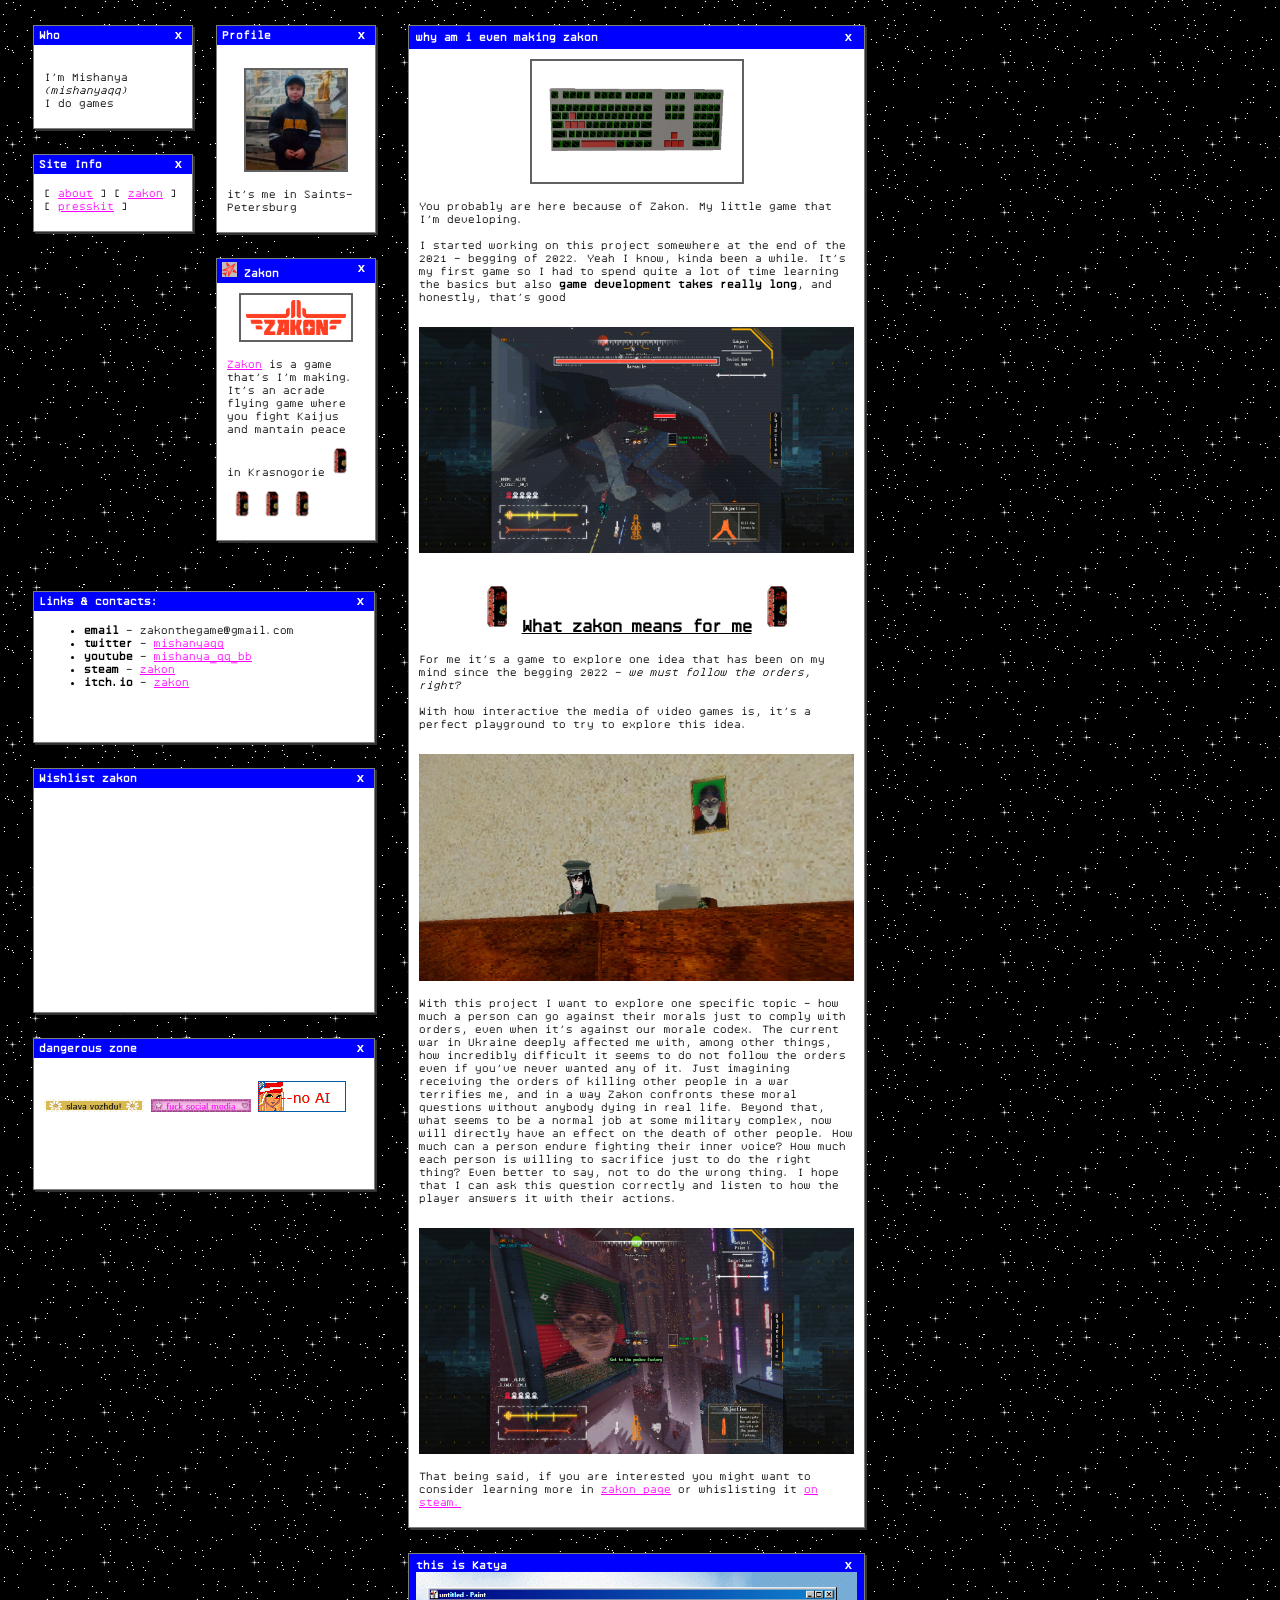
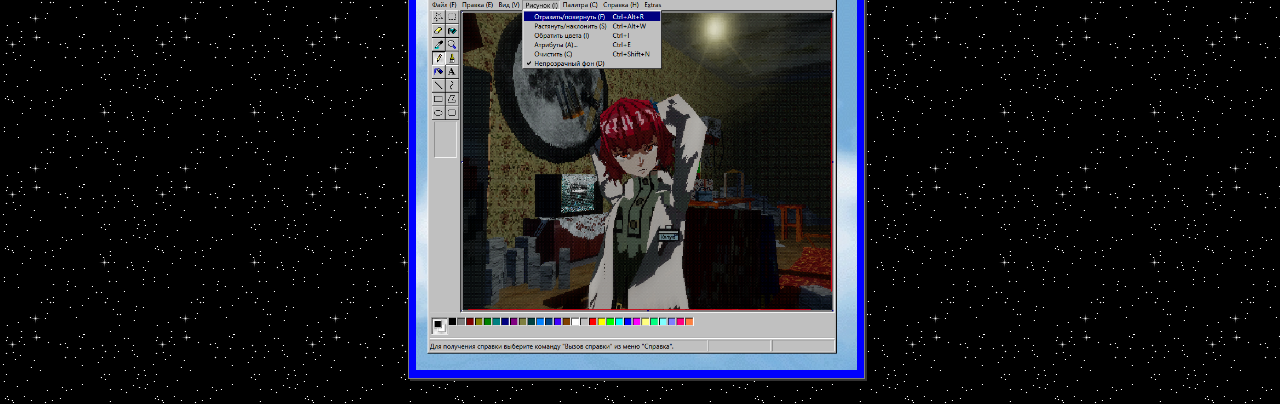
<file: index.html>
<!DOCTYPE html>
<html>

<head>
  <meta http-equiv="content-type" content="text/html; charset=UTF-8">
  <meta charset="UTF-8">
  <meta name="viewport" content="width=device-width, initial-scale=1.0">
  <title>mishanya</title>

  <link href="main.css" rel="stylesheet" type="text/css" media="all">
</head>

<body>
  <div class="sidebar-group">


    <div class="sidebar-box">

      <div class="mini-sidebar">
        <div class="title-bar">Who <div class="right">x</div>
        </div>
        <div class="inner"><br>

          <p>I'm Mishanya<br/><i>(mishanyaqq)</i> <br/> I do games</p>

        </div>
      </div>

      <div class="mini-sidebar">
        <div class="title-bar">Site Info <div class="right">x</div>
        </div>
        <div class="inner">
          <p>
          [ <a href="./about.html">about</a> ] [ <a href="./zakon.htm">zakon</a> ] <br/>[ <a href="./presskit.htm">presskit</a> ] 
          </p>
        </div>
      </div>


    </div>






    <div class="sidebar-box sidebar-second-bar-box">

      <div class="mini-sidebar">
        <div class="title-bar">Profile <div class="right">x</div>
        </div>
        <div class="inner"><br>

          <center><img src="rsc/default.jpg" class="pic profile-pic" height="100px" width="100px"></center>
          <p>it's me in Saints-Petersburg</p>

        </div>
      </div>

      <div class="mini-sidebar">
        <div class="title-bar">
          <img src="rsc/Icon.png" class="icon" height="15px" width="15px">  Zakon <div class="right">x</div>
        </div>
        <div class="inner">
          <center><img src="rsc/Logo Color.png" class="pic" height="100px" width="100px"></center>

          <p><a href="./zakon.htm">Zakon</a> is a game that's I'm making. It's an acrade flying game where you fight Kaijus and mantain peace in Krasnogorie<img src="./rsc/yashka.gif" width="30px" height="30px"><img src="./rsc/yashka.gif" width="30" height="30px"><img src="./rsc/yashka.gif" width="30" height="30px"><img src="./rsc/yashka.gif" width="30" height="30px">
          </p>
        </div>
      </div>


    </div>


    <div class="wide-sidebar">
      <div class="title-bar">Links & contacts:<div class="right">x</div>
      </div>
      <div class="inner">
        <ul>
          <li><b>email</b> - zakonthegame@gmail.com</li>
          <li><b>twitter</b> - <a href="https://x.com/mishanyaqq">mishanyaqq</a></li>
          <li><b>youtube</b> - <a href="https://www.youtube.com/@mishanya_qq_bb">mishanya_qq_bb</a></li>
          <li><b>steam</b> - <a href="https://store.steampowered.com/app/1918120/zakon/">zakon</a></li>
          <li><b>itch.io</b> - <a href="https://mishanyaqq.itch.io/zakon">zakon</a></li>
        </ul>
      </div>
    </div>

    
    <div class="wide-sidebar">
      <div class="title-bar">Wishlist zakon<div class="right">x</div>
      </div>
      <div class="inner">
        <p>
        <iframe src="https://store.steampowered.com/widget/1918120/" frameborder="0" width="320" height="190"></iframe>
        </p>
      </div>
    </div>

    <div class="wide-sidebar">
      <div class="title-bar">dangerous zone<div class="right">x</div>
      </div>
      <div class="inner">
        <p>
          <img src="rsc/slava_Vozhdu.gif" width="100">
          <img src="rsc/fucksocialmedia.gif" width="100">
          <img src="rsc/noai.gif">
        </p>
      </div>
    </div>
  </div>

  <div class="box">
    <div class="box-title-bar">why am i even making zakon<div class="right">x</div>
    </div>
    <div class="inner">
        <center><img src="rsc/keyboard.gif" class="pic " height="200px" width="200px"></center>

      <p>You probably are here because of Zakon. My little game that I'm developing.</p>

      <p>I started working on this project somewhere at the end of the 2021 - begging of 2022. 
        Yeah I know, kinda been a while. It's my first game so I had to spend quite a lot of time learning the basics but also <b>game development takes really long</b>, and honestly, that's good
      </p>
      <img src="rsc/zakon/barnacle.png">
      <h2><img src="./rsc/yashka.gif" width="50px" height="50px"><u>What zakon means for me</u><img src="./rsc/yashka.gif" width="50px" height="50px"></h1>
      <p>For me it's a game to explore one idea that has been on my mind since the begging 2022 - <i>we must follow the orders, right?</i></p>
      <p>With how interactive the media of video games is, it's a perfect playground to try to explore this idea.</p>
      <img src="rsc/zakon/nastyuha.png">
      <p>With this project I want to explore one specific topic - how much a person can go against their morals just to comply with orders, even when it's against our morale codex. 
The current war in Ukraine deeply affected me with, among other things, how incredibly difficult it seems to do not follow the orders even if you've never wanted any of it. Just imagining receiving the orders of killing other people in a war terrifies me, and in a way Zakon confronts these moral questions without anybody dying in real life.
Beyond that, what seems to be a normal job at some military complex, now will directly have an effect on the death of other people. How much can a person endure fighting their inner voice?
How much each person is willing to sacrifice just to do the right thing? Even better to say, not to do the wrong thing.
I hope that I can ask this question correctly and listen to how the player answers it with their actions.</p>
      <img src="rsc/zakon/vozdhina.png">
      <p>That being said, if you are interested you might want to consider learning more in <a href="./zakon.htm">zakon page</a> or whislisting it <a href="https://store.steampowered.com/app/1918120/zakon/">on steam.</a></p>

    </div>
  </div>
  <div class="box">
    <div class="box-title-bar"> this is Katya<div class="right">x</div>
    <img src="rsc/nu_katyuha.png">
    </div>
    </div>


</body>

</html>
</file>
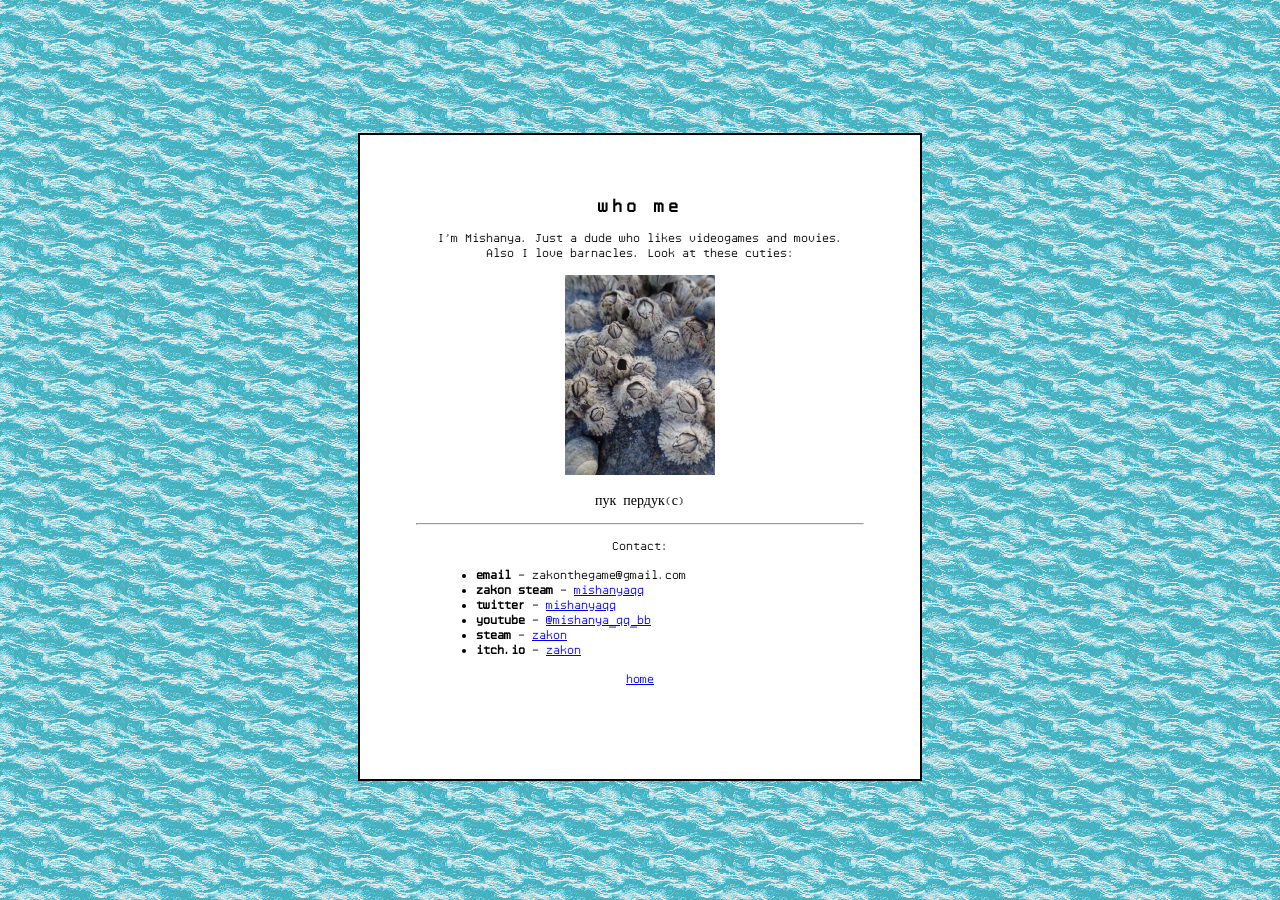
<file: about.html>
<!DOCTYPE html>
<html><head>
<meta http-equiv="content-type" content="text/html; charset=UTF-8">
    <meta charset="UTF-8">
    <title>about debila odnogo</title>
    
    <link href="about.css" rel="stylesheet" type="text/css" media="all">
  </head>
  <body>
  <div class="box">
    <h1>who me</h1>
    <p>I'm Mishanya. Just a dude who likes videogames and movies.<br/>
      Also I love barnacles. Look at these cuties:</p>
    <img src="rsc/barnacle.webp" height="150" width="150"/>
    <p>
    пук пердук(с)
    </p>


    <hr/>
    <p>Contact:</p>
     <ul>
          <li><b>email</b> - zakonthegame@gmail.com</li>
          <li><b>zakon steam</b> - <a href="https://x.com/mishanyaqq">mishanyaqq</a></li>
          <li><b>twitter</b> - <a href="https://x.com/mishanyaqq">mishanyaqq</a></li>
          <li><b>youtube</b> - <a href="https://www.youtube.com/@mishanya_qq_bb">@mishanya_qq_bb</a></li>
          <li><b>steam</b> - <a href="https://store.steampowered.com/app/1918120/zakon/">zakon</a></li>
          <li><b>itch.io</b> - <a href="https://mishanyaqq.itch.io/zakon">zakon</a></li>
        </ul>
      
    <p><a href="./index.html">home</a></p>
    
  </div>
  

</body><j5a9072a1-5724-4814-a22b-ed0e4700ec79></j5a9072a1-5724-4814-a22b-ed0e4700ec79></html>
</file>
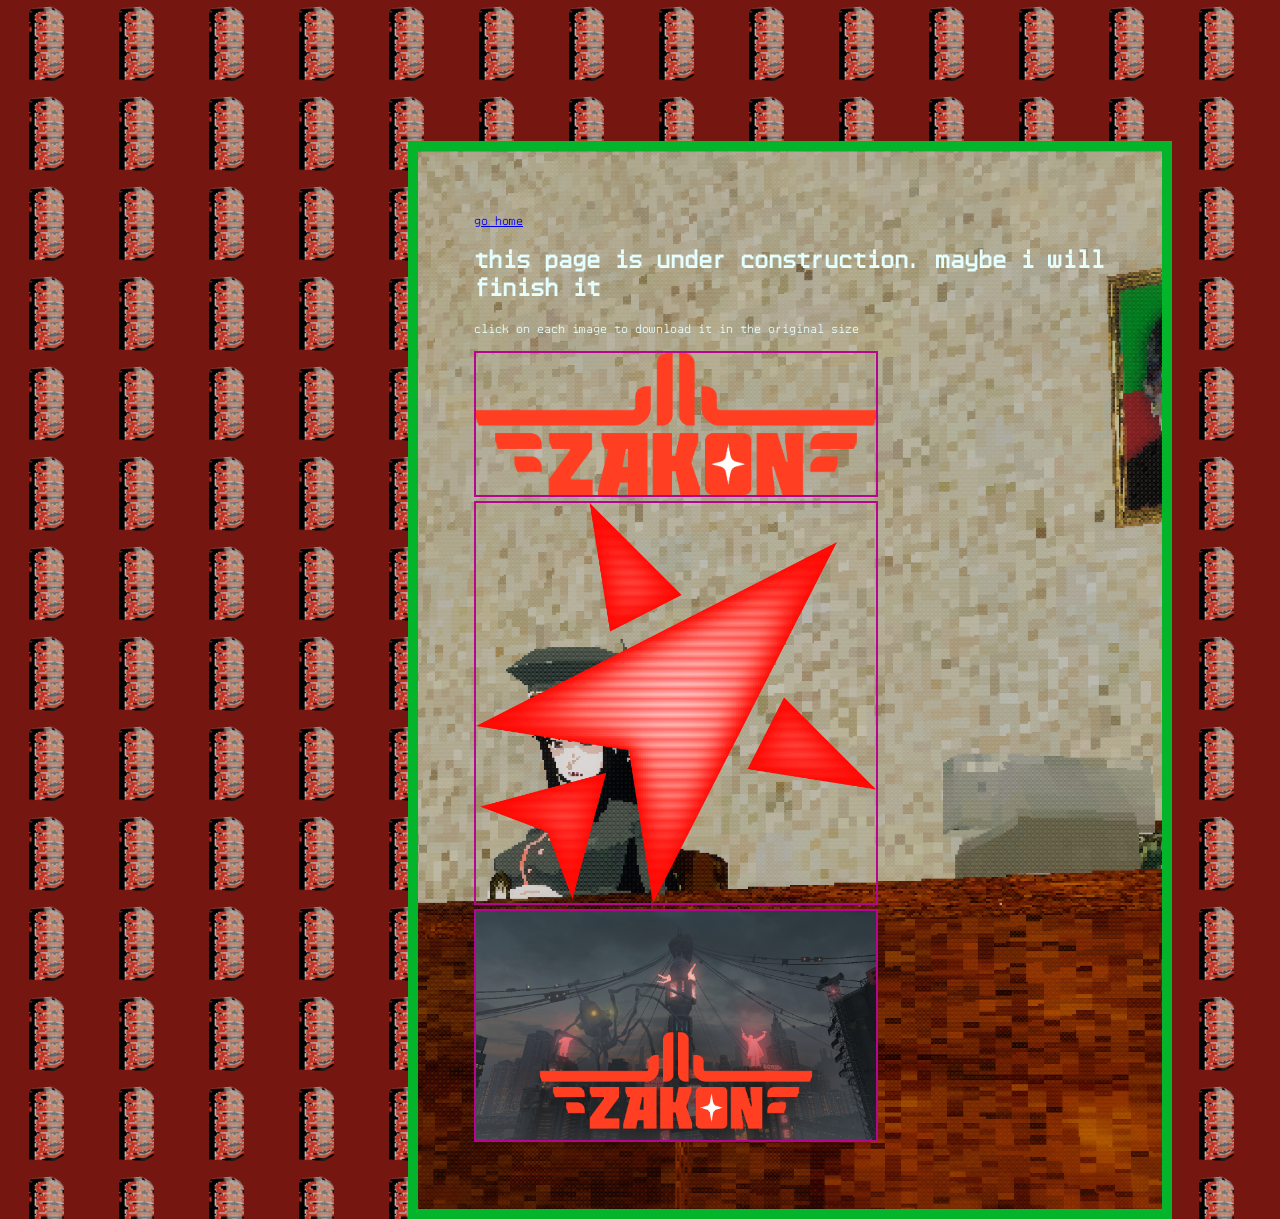
<file: presskit.htm>
<!DOCTYPE html>
<html><head>
<meta http-equiv="content-type" content="text/html; charset=UTF-8">
    <meta charset="UTF-8">
    <meta name="viewport" content="width=device-width, initial-scale=1.0">
    <title>zakon presskit</title>
    <link href="presskit.css" rel="stylesheet" type="text/css" media="all">
  </head>

<body>

  <main>
    <p>
<a href="./index.html">go home</a>
</p>
<h1>this page is under construction. maybe i will finish it</h1>
<p>click on each image to download it in the original size</p>
<p>
<a href="rsc/Logo Color.png" target="_blank"><img src="rsc/Logo Color.png" width="400"></a>
<a href="rsc/Icon.png" target="_blank"><img src="rsc/Icon.png" width="400"></a>
<a href="rsc/capsule.png" target="_blank"><img  src="rsc/capsule.png" width="400"/></a>
</p>
</main>
</body>
</html>
</file>
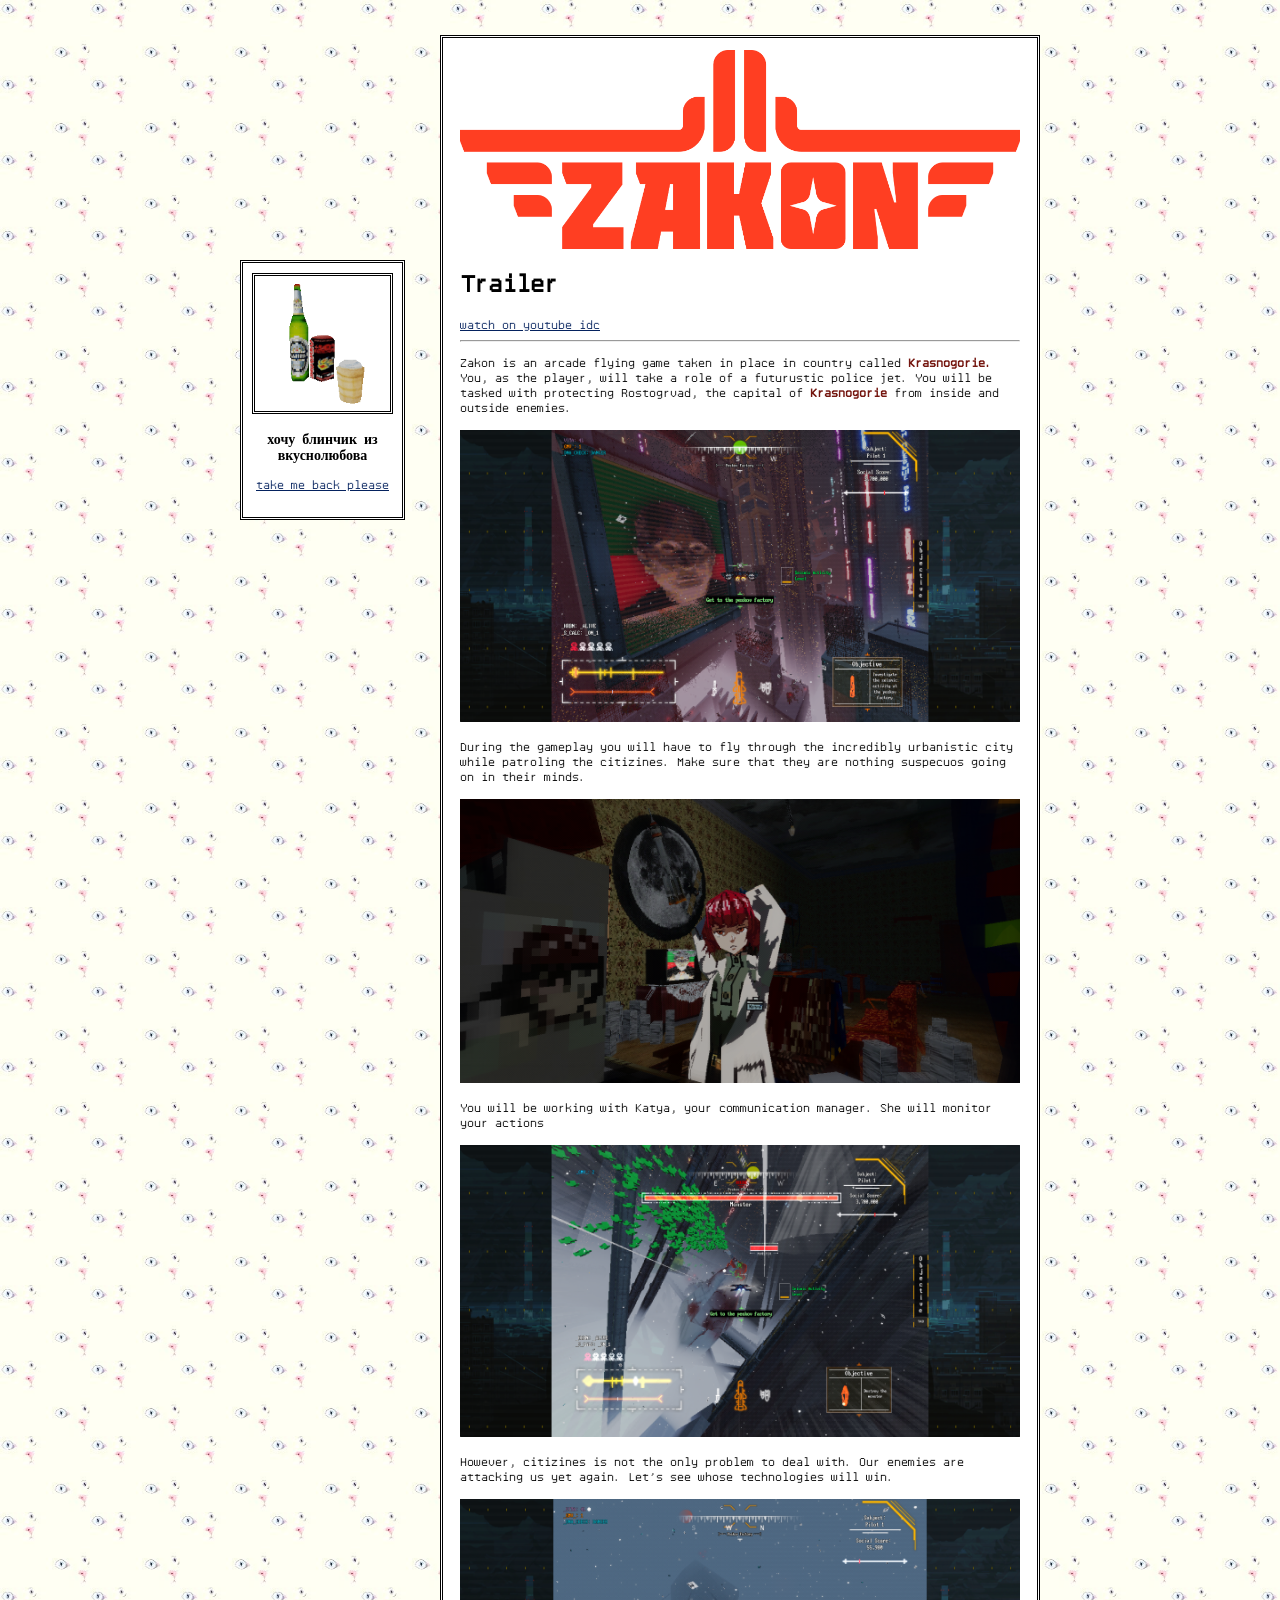
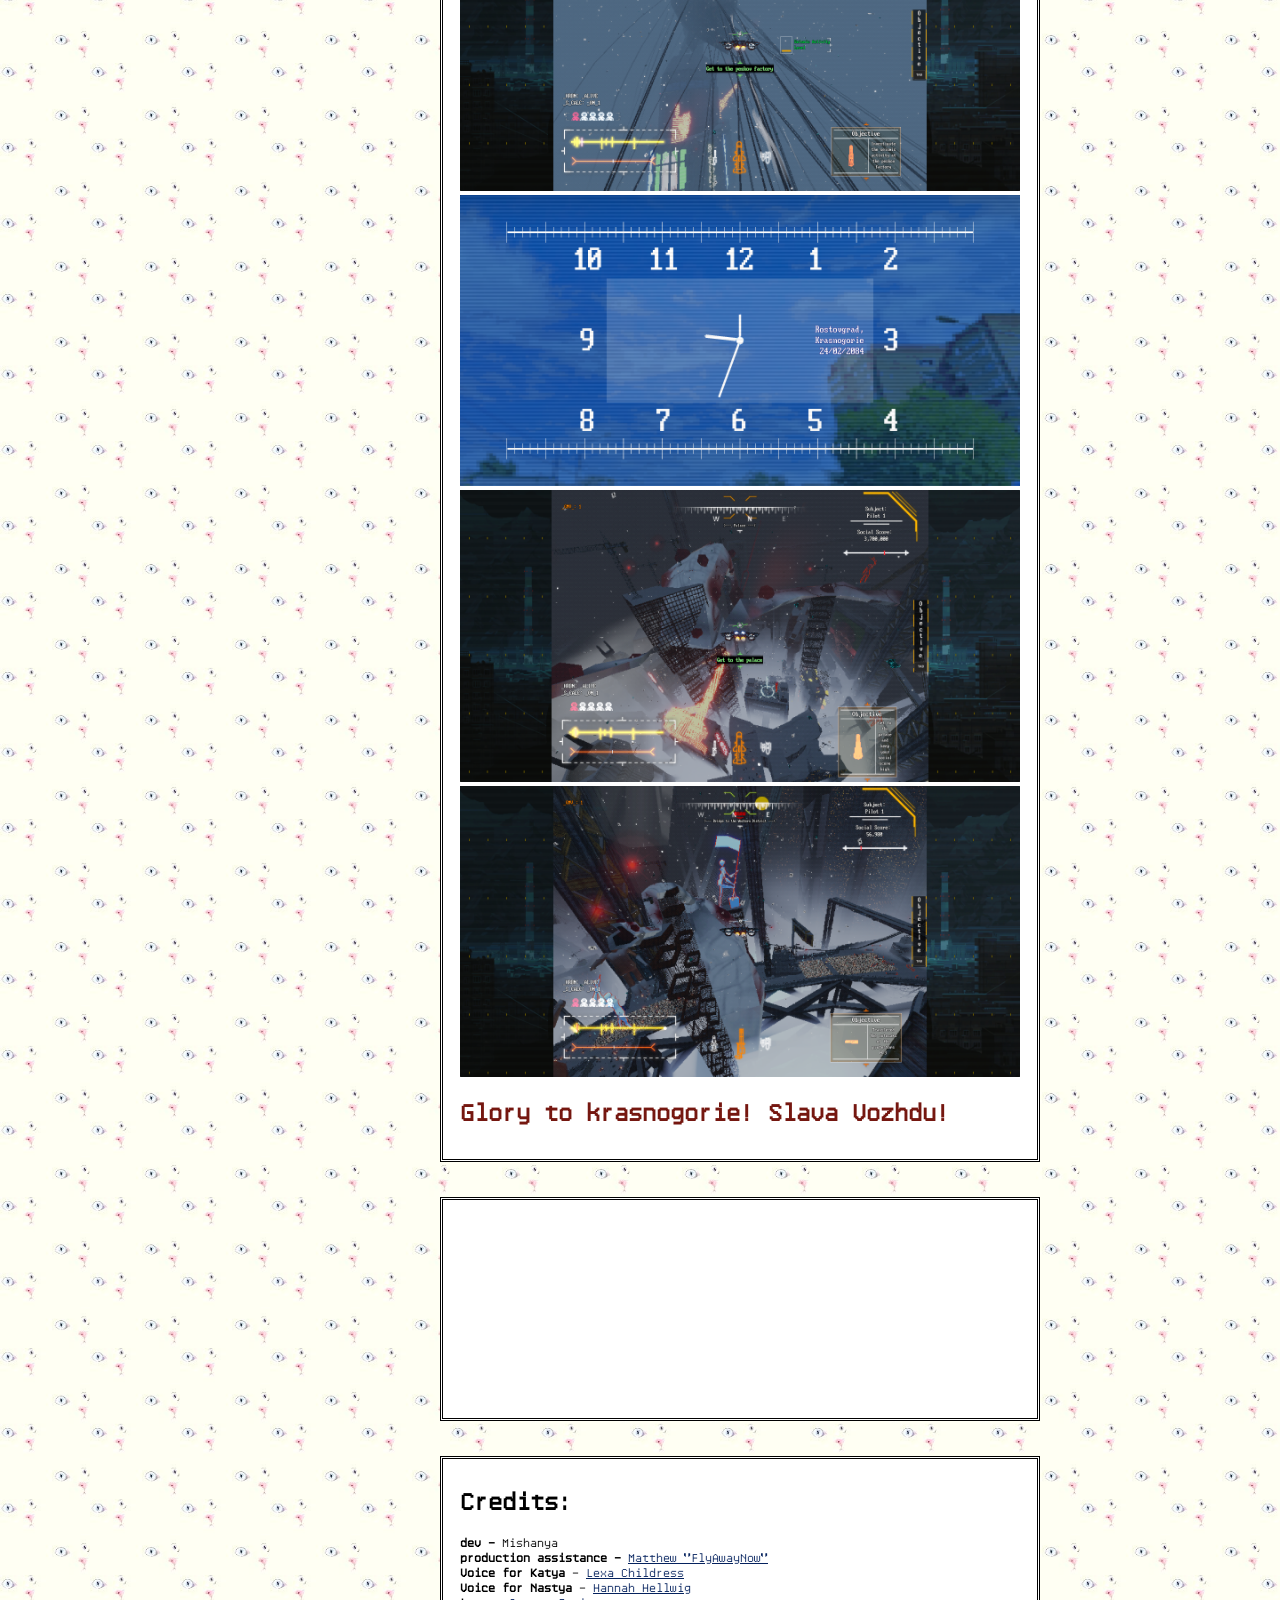
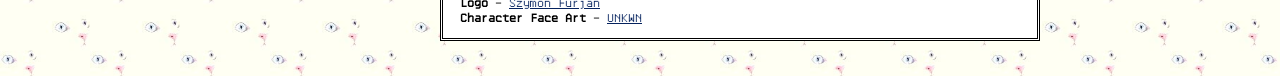
<file: zakon.htm>
<!DOCTYPE html>
<html><head>
<meta http-equiv="content-type" content="text/html; charset=UTF-8">
    <meta charset="UTF-8">
    <meta name="viewport" content="width=device-width, initial-scale=1.0">
    <title>mishanya is making zakon?</title>
    <link href="zakon.css" rel="stylesheet" type="text/css" media="all">
  </head>
  <body><div class="container">
  
  <div class="side"><img src="rsc/morozhka.gif" title="this image is optional obviously">
  <p><b>хочу блинчик из вкуснолюбова</b></p>
  <p><a href="./index.html">take me back please</a></p></div>
  
  
  <div class="main">
    <img src="rsc/Logo Color.png">
    <h1>Trailer</h1>
    <a href="https://www.youtube.com/watch?v=C0aJIjmKlg8"> watch on youtube idc</a>
    <hr/>
    <p>Zakon is an arcade flying game taken in place in country called <b class="big-red">Krasnogorie.</b>
    You, as the player, will take a role of a futurustic police jet. You will be tasked with protecting Rostogrvad, the capital of <b class="big-red">Krasnogorie</b> from inside and outside enemies.</p>
    <a href="rsc/zakon/vozdhina.png" target="_blank"><img src="rsc/zakon/vozdhina.png"></a>
    <p>During the gameplay you will have to fly through the incredibly urbanistic city while patroling the citizines. Make sure that they are nothing suspecuos going on in their minds.</p>
    <a href="rsc/zakon/katyuha.png" target="_blank"><img src="rsc/zakon/katyuha.png"></a>
    <p>You will be working with Katya, your communication manager. She will monitor your actions</p>
    <a href="rsc/zakon/monster.png" target="_blank"><img src="rsc/zakon/monster.png"></a>
    <p>However, citizines is not the only problem to deal with. Our enemies are attacking us yet again. Let's see whose technologies will win.</p>
    <a href="rsc/zakon/blop.png" target="_blank"><img src="rsc/zakon/blop.png"></a>
    <a href="rsc/zakon/clock.png" target="_blank"><img src="rsc/zakon/clock.png"></a>
    <a href="rsc/zakon/blyaaetoktonahuy.png" target="_blank"><img src="rsc/zakon/blyaaetoktonahuy.png"></a>
    <a href="rsc/zakon/corpse.png" target="_blank"><img src="rsc/zakon/corpse.png"></a>
    <h1 class="big-red">Glory to krasnogorie! Slava Vozhdu!</h1>

</div>

        
<div class="main">
  <iframe src="https://store.steampowered.com/widget/1918120/" frameborder="0" width="550" height="190"></iframe>
</div>
<div class="main">
  <h1>Credits:</h1>
  <b>dev - </b> Mishanya <br/>
  <b>production assistance - </b> <a href="https://x.com/flyawayn0w">Matthew "FlyAwayNow" </a><br/>
  <b>Voice for Katya</b> - <a href="https://www.lexachildress.com/"> Lexa Childress </a> <br/>
  <b>Voice for Nastya</b> -  <a href="https://www.hannahhellwig.com/">Hannah Hellwig</a>  <br/>
  <b>Logo</b> -  <a href="https://www.furjandesign.com/">Szymon Furjan </a>  <br/>
  <b>Character Face Art</b> -  <a href="https://archive.org/donate/">UNKWN </a>  <br/>
</div>
</div>
  

</body></html>
</file>
<file: main.css>
@font-face {
    font-family: "welp";
    src: url("rsc/Web437_IBM_Model3x_Alt2.woff");
}

body {
  background: #bebebe url("rsc/stars5.gif"); /*Replace with your own background*/
	font-family: welp;
	font-size: 13px;
  }
  
center {
  text-align: center;
  }
  
a {
  color: #fe00ff;
  }

/*All sidebars go in here.*/  
.sidebar-group {
  position: fixed;
  top: 0;
  margin-top: 25px;
  }
  
/*Code shared by all window-style boxes. To see what different specific sidebar classes look like, check the demo page.*/
.sidebar, .mini-sidebar, .wide-sidebar, .box {

  background: #ffffff;
  border: 1px solid #7e7e7e;
  box-shadow: 2px 2px #333232;
  }
  
/*Prevent image overflow.*/
.sidebar img, .mini-sidebar img, .wide-sidebar img, .box img {
  max-width: 100%;
  height:auto; /*Prevent squishing*/
  }
  
.sidebar, .sidebar-box {
  display: inline-block;
  vertical-align: top;
  width: 160px;
  }
  
/*Container for vertical stacks of multiple mini-sidebars*/
.sidebar-box {
  margin-left: 25px;
  }
.sidebar-second-bar-box {
  margin-left: 16px;
}
  
.sidebar {
  width: 160px;
  margin-left: 5px;
  }
  
.mini-sidebar {
  margin-bottom: 25px;
  }
  
.wide-sidebar {
  margin-left: 25px;
  margin-top: 25px;
  width: 340px;
  min-height: 150px;
  }
  
/*Inside/main text of window boxes.*/
.inner {
  padding: 10px;
  padding-bottom: 5px;
  padding-top: 0px;
  img{
    margin-top: 10px;
  }
  }

/*The title bar at the top of window boxes.*/
.title-bar, .box-title-bar {
  background: #0000ff;
  color: white;
  font-weight: bold;
  padding: 5px;
  padding-top: 3px;
  padding-bottom: 3px;
  img{
    background-color: #bebebe;
  }
  }
  
/*The title bar of boxes has slightly more padding, since there's more room to space text.*/
.box-title-bar {
  padding: 7px;
  padding-top: 5px;
  padding-bottom: 5px;
  }
  
/*For the symbol in the top right corner.*/
.right {
  float: right;
  margin-right: 5px;
  font-family: "Arial", sans-serif;
  line-height: 12px;
  }
  
/*Round circular image.*/
.pic {
  border: #616161 solid 2px;
  padding: 5px;
  }
  
.profile-pic{
  padding: 0;
}

/*Main body text boxes.*/
.box {
  margin-top: 25px;
  margin-left: 400px;
  width: 455px;
  margin-bottom: 25px;
  h2{
    text-align: center;
    align-items: center;
  }
  }
  
  
  
/*this part is a joke. no need to use it.*/
.big-quote {
  font-size: 32px;
  color: #3c5832;
  letter-spacing: 6px;
  word-spacing: 2px;
  font-family: "Garamond", "Bookman", serif;
  position: fixed;
  margin-left: 1050px;
  margin-top: 300px;
  top: 0;
  width: 300px;
  }
  
wide {
  letter-spacing: 16px;
  }
  
midwide {
  letter-spacing: 3px;
  }
</file>
<file: about.css>
@font-face {
    font-family: "welp";
    src: url("rsc/Web437_IBM_Model3x_Alt2.woff");
}

body {
	font-family: welp;
	font-size: 14px;
	background: #8dd0fb url("rsc/water2.webp");
	text-align: center;

}

li {
  text-align: left; 
  margin-left: 20px
  }

h1 {
  text-align: center;
  font-size: 20px;
  letter-spacing:4px;
  }
  
.left {
  text-align:left;
  }

.box {
  margin: 0 auto;
	overflow: auto;
	background-color: #fff;
	border: 2px solid #000;
	width: 32em;
	height: 39em;
	margin-top: 10.5%;
	padding: 3.5em 4em;
}

.box-round {
  margin: 0 auto;
	background-color: #fff;
	border: 2px solid #000;
	width: 32em;
	height: 39em;
	margin-top: 7.5%;
	overflow: auto;
	padding: 20px;
	padding-bottom: 30px;	
	border-radius: 50%;
	padding: 7.5em 6em;
}

.box-noscroll {
  margin: 5% auto 4% auto;
	background-color: #fff;
	border: 2px solid #000;
	width: 32em;
	padding: 3.5em 4em;
}
.old {
	margin-top: 3%;
	margin-bottom:3%;
	width: 460px;
	min-height:50px;
	padding: 20px;
	padding-bottom: 30px;	
  }
  
.box img, .box-noscroll img, .box-round img {
  max-width: 100%;
  height: auto;
  }


@media (max-width: 500px) {
  .box, .box-noscroll {
    width: 85%;
    }
  }
  
@media (orientation: portrait) {
  .box, .box-noscroll {
    width: 85%;
    }
  }
</file>
<file: presskit.css>
@font-face {
    font-family: "welp";
    src: url("rsc/Web437_IBM_Model3x_Alt2.woff");
}

body {
	font-family: welp;
  background: #751710 url("rsc/yashka.gif"); 
  background-size: 90px;
	font-size:14px;
  color:rgb(228, 255, 255);
  }
  
main{
  margin: 0 100px;
	background-color: #fff;
  background: #000 url("rsc/zakon/nastyuha.png"); 
  background-position: 45% ;
  background-size: cover;
	border: 10px solid #04b42a;
	margin-top: 10.5%;
	padding: 3.5em 4em;
  width: 50%;
  float: right;
}
a{
  img{

	border: 2px solid #b4068f;
  }
}
</file>
<file: zakon.css>
@font-face {
    font-family: "welp";
    src: url("rsc/Web437_IBM_Model3x_Alt2.woff");
}

body {
	font-family: welp;
  background: #751710 url("rsc/cats.jpg"); 
  background-size: 90px;
	font-size:14px;
  }
  
a {
  color: #05225e;
  }
  
/*Everything goes inside this.*/
.container {
  margin: 0 auto;
  width:800px;
  margin-top:5px;
  margin-bottom:5px;
  }
  
/*Main boxes.*/
.main {
  background: #ffffff;
  border:3px double black;
  margin-left:200px;
  padding: 12px 17px;
  margin-bottom:35px;
  margin-top:35px;
  }

/*Sidebar*/
.side {
  background: #ffffff;
  padding:10px 12px;
  border: 3px double black;
  margin-top:225px;
  max-height:300px;
  overflow:auto;
  width:135px;
  position:fixed;
  text-align:center;
  }
  
.side img {
  border: 3px double black;
  margin: 0 auto;
  margin-left: -3px; /*border pushes it to the right otherwise*/
  }

/*Prevent image overflow*/  
.main img, .side img {
  max-width: 100%;
  height: auto;
  }
  
  .big-red{
    color: #751710;
  }
  
/*For narrower screens.*/
@media(max-width:850px) {
  .container {
    width:700px;
  }
  .main {
    margin-left:175px;
    }
  .side {
    width:100px;}
  }
</file>
